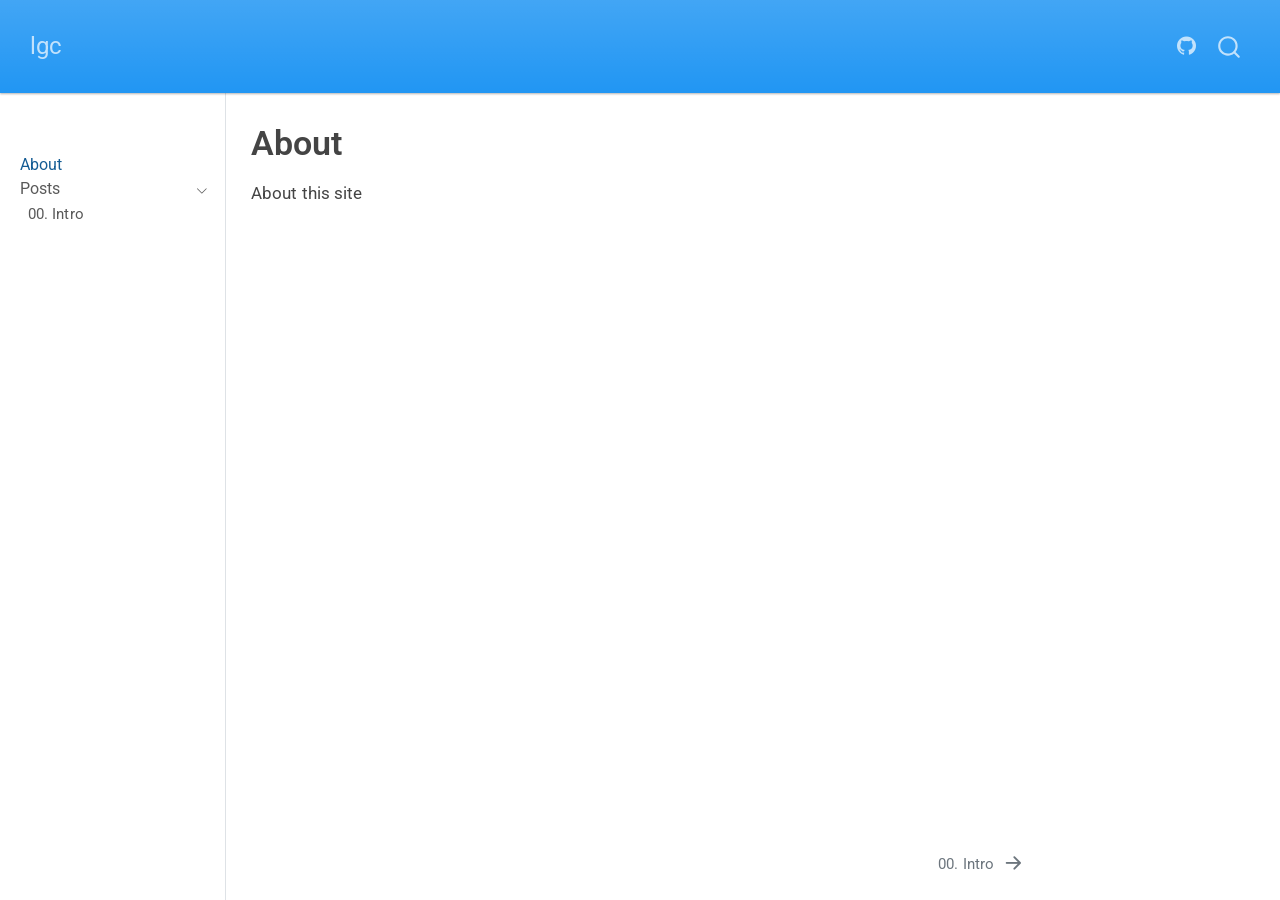
<file: docs/about.html>
<!DOCTYPE html>
<html xmlns="http://www.w3.org/1999/xhtml" lang="en" xml:lang="en"><head>

<meta charset="utf-8">
<meta name="generator" content="quarto-1.7.32">

<meta name="viewport" content="width=device-width, initial-scale=1.0, user-scalable=yes">


<title>About – lgc</title>
<style>
code{white-space: pre-wrap;}
span.smallcaps{font-variant: small-caps;}
div.columns{display: flex; gap: min(4vw, 1.5em);}
div.column{flex: auto; overflow-x: auto;}
div.hanging-indent{margin-left: 1.5em; text-indent: -1.5em;}
ul.task-list{list-style: none;}
ul.task-list li input[type="checkbox"] {
  width: 0.8em;
  margin: 0 0.8em 0.2em -1em; /* quarto-specific, see https://github.com/quarto-dev/quarto-cli/issues/4556 */ 
  vertical-align: middle;
}
</style>


<script src="site_libs/quarto-nav/quarto-nav.js"></script>
<script src="site_libs/quarto-nav/headroom.min.js"></script>
<script src="site_libs/clipboard/clipboard.min.js"></script>
<script src="site_libs/quarto-search/autocomplete.umd.js"></script>
<script src="site_libs/quarto-search/fuse.min.js"></script>
<script src="site_libs/quarto-search/quarto-search.js"></script>
<meta name="quarto:offset" content="./">
<link href="./posts/00. Intro.html" rel="next">
<script src="site_libs/quarto-html/quarto.js" type="module"></script>
<script src="site_libs/quarto-html/tabsets/tabsets.js" type="module"></script>
<script src="site_libs/quarto-html/popper.min.js"></script>
<script src="site_libs/quarto-html/tippy.umd.min.js"></script>
<script src="site_libs/quarto-html/anchor.min.js"></script>
<link href="site_libs/quarto-html/tippy.css" rel="stylesheet">
<link href="site_libs/quarto-html/quarto-syntax-highlighting-37eea08aefeeee20ff55810ff984fec1.css" rel="stylesheet" id="quarto-text-highlighting-styles">
<script src="site_libs/bootstrap/bootstrap.min.js"></script>
<link href="site_libs/bootstrap/bootstrap-icons.css" rel="stylesheet">
<link href="site_libs/bootstrap/bootstrap-18eeb1e4724f05d3397e201ec597c88e.min.css" rel="stylesheet" append-hash="true" id="quarto-bootstrap" data-mode="light">
<script id="quarto-search-options" type="application/json">{
  "location": "navbar",
  "copy-button": false,
  "collapse-after": 3,
  "panel-placement": "end",
  "type": "overlay",
  "limit": 50,
  "keyboard-shortcut": [
    "f",
    "/",
    "s"
  ],
  "show-item-context": false,
  "language": {
    "search-no-results-text": "No results",
    "search-matching-documents-text": "matching documents",
    "search-copy-link-title": "Copy link to search",
    "search-hide-matches-text": "Hide additional matches",
    "search-more-match-text": "more match in this document",
    "search-more-matches-text": "more matches in this document",
    "search-clear-button-title": "Clear",
    "search-text-placeholder": "",
    "search-detached-cancel-button-title": "Cancel",
    "search-submit-button-title": "Submit",
    "search-label": "Search"
  }
}</script>


<link rel="stylesheet" href="styles.css">
</head>

<body class="nav-sidebar docked nav-fixed quarto-light">

<div id="quarto-search-results"></div>
  <header id="quarto-header" class="headroom fixed-top">
    <nav class="navbar navbar-expand-lg " data-bs-theme="dark">
      <div class="navbar-container container-fluid">
      <div class="navbar-brand-container mx-auto">
    <a class="navbar-brand" href="./index.html">
    <span class="navbar-title">lgc</span>
    </a>
  </div>
            <div id="quarto-search" class="" title="Search"></div>
          <button class="navbar-toggler" type="button" data-bs-toggle="collapse" data-bs-target="#navbarCollapse" aria-controls="navbarCollapse" role="menu" aria-expanded="false" aria-label="Toggle navigation" onclick="if (window.quartoToggleHeadroom) { window.quartoToggleHeadroom(); }">
  <span class="navbar-toggler-icon"></span>
</button>
          <div class="collapse navbar-collapse" id="navbarCollapse">
            <ul class="navbar-nav navbar-nav-scroll ms-auto">
  <li class="nav-item compact">
    <a class="nav-link" href="https://github.com/gangcheol/"> <i class="bi bi-github" role="img">
</i> 
<span class="menu-text"></span></a>
  </li>  
</ul>
          </div> <!-- /navcollapse -->
            <div class="quarto-navbar-tools">
</div>
      </div> <!-- /container-fluid -->
    </nav>
  <nav class="quarto-secondary-nav">
    <div class="container-fluid d-flex">
      <button type="button" class="quarto-btn-toggle btn" data-bs-toggle="collapse" role="button" data-bs-target=".quarto-sidebar-collapse-item" aria-controls="quarto-sidebar" aria-expanded="false" aria-label="Toggle sidebar navigation" onclick="if (window.quartoToggleHeadroom) { window.quartoToggleHeadroom(); }">
        <i class="bi bi-layout-text-sidebar-reverse"></i>
      </button>
        <nav class="quarto-page-breadcrumbs" aria-label="breadcrumb"><ol class="breadcrumb"><li class="breadcrumb-item"><a href="./about.html">About</a></li></ol></nav>
        <a class="flex-grow-1" role="navigation" data-bs-toggle="collapse" data-bs-target=".quarto-sidebar-collapse-item" aria-controls="quarto-sidebar" aria-expanded="false" aria-label="Toggle sidebar navigation" onclick="if (window.quartoToggleHeadroom) { window.quartoToggleHeadroom(); }">      
        </a>
      <button type="button" class="btn quarto-search-button" aria-label="Search" onclick="window.quartoOpenSearch();">
        <i class="bi bi-search"></i>
      </button>
    </div>
  </nav>
</header>
<!-- content -->
<div id="quarto-content" class="quarto-container page-columns page-rows-contents page-layout-article page-navbar">
<!-- sidebar -->
  <nav id="quarto-sidebar" class="sidebar collapse collapse-horizontal quarto-sidebar-collapse-item sidebar-navigation docked overflow-auto">
        <div class="mt-2 flex-shrink-0 align-items-center">
        <div class="sidebar-search">
        <div id="quarto-search" class="" title="Search"></div>
        </div>
        </div>
    <div class="sidebar-menu-container"> 
    <ul class="list-unstyled mt-1">
        <li class="sidebar-item">
  <div class="sidebar-item-container"> 
  <a href="./about.html" class="sidebar-item-text sidebar-link active">
 <span class="menu-text">About</span></a>
  </div>
</li>
        <li class="sidebar-item sidebar-item-section">
      <div class="sidebar-item-container"> 
            <a class="sidebar-item-text sidebar-link text-start" data-bs-toggle="collapse" data-bs-target="#quarto-sidebar-section-1" role="navigation" aria-expanded="true">
 <span class="menu-text">Posts</span></a>
          <a class="sidebar-item-toggle text-start" data-bs-toggle="collapse" data-bs-target="#quarto-sidebar-section-1" role="navigation" aria-expanded="true" aria-label="Toggle section">
            <i class="bi bi-chevron-right ms-2"></i>
          </a> 
      </div>
      <ul id="quarto-sidebar-section-1" class="collapse list-unstyled sidebar-section depth1 show">  
          <li class="sidebar-item">
  <div class="sidebar-item-container"> 
  <a href="./posts/00. Intro.html" class="sidebar-item-text sidebar-link">
 <span class="menu-text">00. Intro</span></a>
  </div>
</li>
      </ul>
  </li>
    </ul>
    </div>
</nav>
<div id="quarto-sidebar-glass" class="quarto-sidebar-collapse-item" data-bs-toggle="collapse" data-bs-target=".quarto-sidebar-collapse-item"></div>
<!-- margin-sidebar -->
    <div id="quarto-margin-sidebar" class="sidebar margin-sidebar zindex-bottom">
        
    </div>
<!-- main -->
<main class="content" id="quarto-document-content">

<header id="title-block-header" class="quarto-title-block default">
<div class="quarto-title">
<h1 class="title">About</h1>
</div>



<div class="quarto-title-meta">

    
  
    
  </div>
  


</header>


<p>About this site</p>



</main> <!-- /main -->
<script id="quarto-html-after-body" type="application/javascript">
  window.document.addEventListener("DOMContentLoaded", function (event) {
    const icon = "";
    const anchorJS = new window.AnchorJS();
    anchorJS.options = {
      placement: 'right',
      icon: icon
    };
    anchorJS.add('.anchored');
    const isCodeAnnotation = (el) => {
      for (const clz of el.classList) {
        if (clz.startsWith('code-annotation-')) {                     
          return true;
        }
      }
      return false;
    }
    const onCopySuccess = function(e) {
      // button target
      const button = e.trigger;
      // don't keep focus
      button.blur();
      // flash "checked"
      button.classList.add('code-copy-button-checked');
      var currentTitle = button.getAttribute("title");
      button.setAttribute("title", "Copied!");
      let tooltip;
      if (window.bootstrap) {
        button.setAttribute("data-bs-toggle", "tooltip");
        button.setAttribute("data-bs-placement", "left");
        button.setAttribute("data-bs-title", "Copied!");
        tooltip = new bootstrap.Tooltip(button, 
          { trigger: "manual", 
            customClass: "code-copy-button-tooltip",
            offset: [0, -8]});
        tooltip.show();    
      }
      setTimeout(function() {
        if (tooltip) {
          tooltip.hide();
          button.removeAttribute("data-bs-title");
          button.removeAttribute("data-bs-toggle");
          button.removeAttribute("data-bs-placement");
        }
        button.setAttribute("title", currentTitle);
        button.classList.remove('code-copy-button-checked');
      }, 1000);
      // clear code selection
      e.clearSelection();
    }
    const getTextToCopy = function(trigger) {
        const codeEl = trigger.previousElementSibling.cloneNode(true);
        for (const childEl of codeEl.children) {
          if (isCodeAnnotation(childEl)) {
            childEl.remove();
          }
        }
        return codeEl.innerText;
    }
    const clipboard = new window.ClipboardJS('.code-copy-button:not([data-in-quarto-modal])', {
      text: getTextToCopy
    });
    clipboard.on('success', onCopySuccess);
    if (window.document.getElementById('quarto-embedded-source-code-modal')) {
      const clipboardModal = new window.ClipboardJS('.code-copy-button[data-in-quarto-modal]', {
        text: getTextToCopy,
        container: window.document.getElementById('quarto-embedded-source-code-modal')
      });
      clipboardModal.on('success', onCopySuccess);
    }
      var localhostRegex = new RegExp(/^(?:http|https):\/\/localhost\:?[0-9]*\//);
      var mailtoRegex = new RegExp(/^mailto:/);
        var filterRegex = new RegExp('/' + window.location.host + '/');
      var isInternal = (href) => {
          return filterRegex.test(href) || localhostRegex.test(href) || mailtoRegex.test(href);
      }
      // Inspect non-navigation links and adorn them if external
     var links = window.document.querySelectorAll('a[href]:not(.nav-link):not(.navbar-brand):not(.toc-action):not(.sidebar-link):not(.sidebar-item-toggle):not(.pagination-link):not(.no-external):not([aria-hidden]):not(.dropdown-item):not(.quarto-navigation-tool):not(.about-link)');
      for (var i=0; i<links.length; i++) {
        const link = links[i];
        if (!isInternal(link.href)) {
          // undo the damage that might have been done by quarto-nav.js in the case of
          // links that we want to consider external
          if (link.dataset.originalHref !== undefined) {
            link.href = link.dataset.originalHref;
          }
        }
      }
    function tippyHover(el, contentFn, onTriggerFn, onUntriggerFn) {
      const config = {
        allowHTML: true,
        maxWidth: 500,
        delay: 100,
        arrow: false,
        appendTo: function(el) {
            return el.parentElement;
        },
        interactive: true,
        interactiveBorder: 10,
        theme: 'quarto',
        placement: 'bottom-start',
      };
      if (contentFn) {
        config.content = contentFn;
      }
      if (onTriggerFn) {
        config.onTrigger = onTriggerFn;
      }
      if (onUntriggerFn) {
        config.onUntrigger = onUntriggerFn;
      }
      window.tippy(el, config); 
    }
    const noterefs = window.document.querySelectorAll('a[role="doc-noteref"]');
    for (var i=0; i<noterefs.length; i++) {
      const ref = noterefs[i];
      tippyHover(ref, function() {
        // use id or data attribute instead here
        let href = ref.getAttribute('data-footnote-href') || ref.getAttribute('href');
        try { href = new URL(href).hash; } catch {}
        const id = href.replace(/^#\/?/, "");
        const note = window.document.getElementById(id);
        if (note) {
          return note.innerHTML;
        } else {
          return "";
        }
      });
    }
    const xrefs = window.document.querySelectorAll('a.quarto-xref');
    const processXRef = (id, note) => {
      // Strip column container classes
      const stripColumnClz = (el) => {
        el.classList.remove("page-full", "page-columns");
        if (el.children) {
          for (const child of el.children) {
            stripColumnClz(child);
          }
        }
      }
      stripColumnClz(note)
      if (id === null || id.startsWith('sec-')) {
        // Special case sections, only their first couple elements
        const container = document.createElement("div");
        if (note.children && note.children.length > 2) {
          container.appendChild(note.children[0].cloneNode(true));
          for (let i = 1; i < note.children.length; i++) {
            const child = note.children[i];
            if (child.tagName === "P" && child.innerText === "") {
              continue;
            } else {
              container.appendChild(child.cloneNode(true));
              break;
            }
          }
          if (window.Quarto?.typesetMath) {
            window.Quarto.typesetMath(container);
          }
          return container.innerHTML
        } else {
          if (window.Quarto?.typesetMath) {
            window.Quarto.typesetMath(note);
          }
          return note.innerHTML;
        }
      } else {
        // Remove any anchor links if they are present
        const anchorLink = note.querySelector('a.anchorjs-link');
        if (anchorLink) {
          anchorLink.remove();
        }
        if (window.Quarto?.typesetMath) {
          window.Quarto.typesetMath(note);
        }
        if (note.classList.contains("callout")) {
          return note.outerHTML;
        } else {
          return note.innerHTML;
        }
      }
    }
    for (var i=0; i<xrefs.length; i++) {
      const xref = xrefs[i];
      tippyHover(xref, undefined, function(instance) {
        instance.disable();
        let url = xref.getAttribute('href');
        let hash = undefined; 
        if (url.startsWith('#')) {
          hash = url;
        } else {
          try { hash = new URL(url).hash; } catch {}
        }
        if (hash) {
          const id = hash.replace(/^#\/?/, "");
          const note = window.document.getElementById(id);
          if (note !== null) {
            try {
              const html = processXRef(id, note.cloneNode(true));
              instance.setContent(html);
            } finally {
              instance.enable();
              instance.show();
            }
          } else {
            // See if we can fetch this
            fetch(url.split('#')[0])
            .then(res => res.text())
            .then(html => {
              const parser = new DOMParser();
              const htmlDoc = parser.parseFromString(html, "text/html");
              const note = htmlDoc.getElementById(id);
              if (note !== null) {
                const html = processXRef(id, note);
                instance.setContent(html);
              } 
            }).finally(() => {
              instance.enable();
              instance.show();
            });
          }
        } else {
          // See if we can fetch a full url (with no hash to target)
          // This is a special case and we should probably do some content thinning / targeting
          fetch(url)
          .then(res => res.text())
          .then(html => {
            const parser = new DOMParser();
            const htmlDoc = parser.parseFromString(html, "text/html");
            const note = htmlDoc.querySelector('main.content');
            if (note !== null) {
              // This should only happen for chapter cross references
              // (since there is no id in the URL)
              // remove the first header
              if (note.children.length > 0 && note.children[0].tagName === "HEADER") {
                note.children[0].remove();
              }
              const html = processXRef(null, note);
              instance.setContent(html);
            } 
          }).finally(() => {
            instance.enable();
            instance.show();
          });
        }
      }, function(instance) {
      });
    }
        let selectedAnnoteEl;
        const selectorForAnnotation = ( cell, annotation) => {
          let cellAttr = 'data-code-cell="' + cell + '"';
          let lineAttr = 'data-code-annotation="' +  annotation + '"';
          const selector = 'span[' + cellAttr + '][' + lineAttr + ']';
          return selector;
        }
        const selectCodeLines = (annoteEl) => {
          const doc = window.document;
          const targetCell = annoteEl.getAttribute("data-target-cell");
          const targetAnnotation = annoteEl.getAttribute("data-target-annotation");
          const annoteSpan = window.document.querySelector(selectorForAnnotation(targetCell, targetAnnotation));
          const lines = annoteSpan.getAttribute("data-code-lines").split(",");
          const lineIds = lines.map((line) => {
            return targetCell + "-" + line;
          })
          let top = null;
          let height = null;
          let parent = null;
          if (lineIds.length > 0) {
              //compute the position of the single el (top and bottom and make a div)
              const el = window.document.getElementById(lineIds[0]);
              top = el.offsetTop;
              height = el.offsetHeight;
              parent = el.parentElement.parentElement;
            if (lineIds.length > 1) {
              const lastEl = window.document.getElementById(lineIds[lineIds.length - 1]);
              const bottom = lastEl.offsetTop + lastEl.offsetHeight;
              height = bottom - top;
            }
            if (top !== null && height !== null && parent !== null) {
              // cook up a div (if necessary) and position it 
              let div = window.document.getElementById("code-annotation-line-highlight");
              if (div === null) {
                div = window.document.createElement("div");
                div.setAttribute("id", "code-annotation-line-highlight");
                div.style.position = 'absolute';
                parent.appendChild(div);
              }
              div.style.top = top - 2 + "px";
              div.style.height = height + 4 + "px";
              div.style.left = 0;
              let gutterDiv = window.document.getElementById("code-annotation-line-highlight-gutter");
              if (gutterDiv === null) {
                gutterDiv = window.document.createElement("div");
                gutterDiv.setAttribute("id", "code-annotation-line-highlight-gutter");
                gutterDiv.style.position = 'absolute';
                const codeCell = window.document.getElementById(targetCell);
                const gutter = codeCell.querySelector('.code-annotation-gutter');
                gutter.appendChild(gutterDiv);
              }
              gutterDiv.style.top = top - 2 + "px";
              gutterDiv.style.height = height + 4 + "px";
            }
            selectedAnnoteEl = annoteEl;
          }
        };
        const unselectCodeLines = () => {
          const elementsIds = ["code-annotation-line-highlight", "code-annotation-line-highlight-gutter"];
          elementsIds.forEach((elId) => {
            const div = window.document.getElementById(elId);
            if (div) {
              div.remove();
            }
          });
          selectedAnnoteEl = undefined;
        };
          // Handle positioning of the toggle
      window.addEventListener(
        "resize",
        throttle(() => {
          elRect = undefined;
          if (selectedAnnoteEl) {
            selectCodeLines(selectedAnnoteEl);
          }
        }, 10)
      );
      function throttle(fn, ms) {
      let throttle = false;
      let timer;
        return (...args) => {
          if(!throttle) { // first call gets through
              fn.apply(this, args);
              throttle = true;
          } else { // all the others get throttled
              if(timer) clearTimeout(timer); // cancel #2
              timer = setTimeout(() => {
                fn.apply(this, args);
                timer = throttle = false;
              }, ms);
          }
        };
      }
        // Attach click handler to the DT
        const annoteDls = window.document.querySelectorAll('dt[data-target-cell]');
        for (const annoteDlNode of annoteDls) {
          annoteDlNode.addEventListener('click', (event) => {
            const clickedEl = event.target;
            if (clickedEl !== selectedAnnoteEl) {
              unselectCodeLines();
              const activeEl = window.document.querySelector('dt[data-target-cell].code-annotation-active');
              if (activeEl) {
                activeEl.classList.remove('code-annotation-active');
              }
              selectCodeLines(clickedEl);
              clickedEl.classList.add('code-annotation-active');
            } else {
              // Unselect the line
              unselectCodeLines();
              clickedEl.classList.remove('code-annotation-active');
            }
          });
        }
    const findCites = (el) => {
      const parentEl = el.parentElement;
      if (parentEl) {
        const cites = parentEl.dataset.cites;
        if (cites) {
          return {
            el,
            cites: cites.split(' ')
          };
        } else {
          return findCites(el.parentElement)
        }
      } else {
        return undefined;
      }
    };
    var bibliorefs = window.document.querySelectorAll('a[role="doc-biblioref"]');
    for (var i=0; i<bibliorefs.length; i++) {
      const ref = bibliorefs[i];
      const citeInfo = findCites(ref);
      if (citeInfo) {
        tippyHover(citeInfo.el, function() {
          var popup = window.document.createElement('div');
          citeInfo.cites.forEach(function(cite) {
            var citeDiv = window.document.createElement('div');
            citeDiv.classList.add('hanging-indent');
            citeDiv.classList.add('csl-entry');
            var biblioDiv = window.document.getElementById('ref-' + cite);
            if (biblioDiv) {
              citeDiv.innerHTML = biblioDiv.innerHTML;
            }
            popup.appendChild(citeDiv);
          });
          return popup.innerHTML;
        });
      }
    }
  });
  </script>
<nav class="page-navigation">
  <div class="nav-page nav-page-previous">
  </div>
  <div class="nav-page nav-page-next">
      <a href="./posts/00. Intro.html" class="pagination-link" aria-label="00. Intro">
        <span class="nav-page-text">00. Intro</span> <i class="bi bi-arrow-right-short"></i>
      </a>
  </div>
</nav>
</div> <!-- /content -->




</body></html>
</file>
<file: docs/site_libs/quarto-html/tippy.css>
.tippy-box[data-animation=fade][data-state=hidden]{opacity:0}[data-tippy-root]{max-width:calc(100vw - 10px)}.tippy-box{position:relative;background-color:#333;color:#fff;border-radius:4px;font-size:14px;line-height:1.4;white-space:normal;outline:0;transition-property:transform,visibility,opacity}.tippy-box[data-placement^=top]>.tippy-arrow{bottom:0}.tippy-box[data-placement^=top]>.tippy-arrow:before{bottom:-7px;left:0;border-width:8px 8px 0;border-top-color:initial;transform-origin:center top}.tippy-box[data-placement^=bottom]>.tippy-arrow{top:0}.tippy-box[data-placement^=bottom]>.tippy-arrow:before{top:-7px;left:0;border-width:0 8px 8px;border-bottom-color:initial;transform-origin:center bottom}.tippy-box[data-placement^=left]>.tippy-arrow{right:0}.tippy-box[data-placement^=left]>.tippy-arrow:before{border-width:8px 0 8px 8px;border-left-color:initial;right:-7px;transform-origin:center left}.tippy-box[data-placement^=right]>.tippy-arrow{left:0}.tippy-box[data-placement^=right]>.tippy-arrow:before{left:-7px;border-width:8px 8px 8px 0;border-right-color:initial;transform-origin:center right}.tippy-box[data-inertia][data-state=visible]{transition-timing-function:cubic-bezier(.54,1.5,.38,1.11)}.tippy-arrow{width:16px;height:16px;color:#333}.tippy-arrow:before{content:"";position:absolute;border-color:transparent;border-style:solid}.tippy-content{position:relative;padding:5px 9px;z-index:1}
</file>
<file: docs/site_libs/quarto-html/quarto-syntax-highlighting-37eea08aefeeee20ff55810ff984fec1.css>
/* quarto syntax highlight colors */
:root {
  --quarto-hl-ot-color: #003B4F;
  --quarto-hl-at-color: #657422;
  --quarto-hl-ss-color: #20794D;
  --quarto-hl-an-color: #5E5E5E;
  --quarto-hl-fu-color: #4758AB;
  --quarto-hl-st-color: #20794D;
  --quarto-hl-cf-color: #003B4F;
  --quarto-hl-op-color: #5E5E5E;
  --quarto-hl-er-color: #AD0000;
  --quarto-hl-bn-color: #AD0000;
  --quarto-hl-al-color: #AD0000;
  --quarto-hl-va-color: #111111;
  --quarto-hl-bu-color: inherit;
  --quarto-hl-ex-color: inherit;
  --quarto-hl-pp-color: #AD0000;
  --quarto-hl-in-color: #5E5E5E;
  --quarto-hl-vs-color: #20794D;
  --quarto-hl-wa-color: #5E5E5E;
  --quarto-hl-do-color: #5E5E5E;
  --quarto-hl-im-color: #00769E;
  --quarto-hl-ch-color: #20794D;
  --quarto-hl-dt-color: #AD0000;
  --quarto-hl-fl-color: #AD0000;
  --quarto-hl-co-color: #5E5E5E;
  --quarto-hl-cv-color: #5E5E5E;
  --quarto-hl-cn-color: #8f5902;
  --quarto-hl-sc-color: #5E5E5E;
  --quarto-hl-dv-color: #AD0000;
  --quarto-hl-kw-color: #003B4F;
}

/* other quarto variables */
:root {
  --quarto-font-monospace: SFMono-Regular, Menlo, Monaco, Consolas, "Liberation Mono", "Courier New", monospace;
}

/* syntax highlight based on Pandoc's rules */
pre > code.sourceCode > span {
  color: #003B4F;
}

code.sourceCode > span {
  color: #003B4F;
}

div.sourceCode,
div.sourceCode pre.sourceCode {
  color: #003B4F;
}

/* Normal */
code span {
  color: #003B4F;
}

/* Alert */
code span.al {
  color: #AD0000;
  font-style: inherit;
}

/* Annotation */
code span.an {
  color: #5E5E5E;
  font-style: inherit;
}

/* Attribute */
code span.at {
  color: #657422;
  font-style: inherit;
}

/* BaseN */
code span.bn {
  color: #AD0000;
  font-style: inherit;
}

/* BuiltIn */
code span.bu {
  font-style: inherit;
}

/* ControlFlow */
code span.cf {
  color: #003B4F;
  font-weight: bold;
  font-style: inherit;
}

/* Char */
code span.ch {
  color: #20794D;
  font-style: inherit;
}

/* Constant */
code span.cn {
  color: #8f5902;
  font-style: inherit;
}

/* Comment */
code span.co {
  color: #5E5E5E;
  font-style: inherit;
}

/* CommentVar */
code span.cv {
  color: #5E5E5E;
  font-style: italic;
}

/* Documentation */
code span.do {
  color: #5E5E5E;
  font-style: italic;
}

/* DataType */
code span.dt {
  color: #AD0000;
  font-style: inherit;
}

/* DecVal */
code span.dv {
  color: #AD0000;
  font-style: inherit;
}

/* Error */
code span.er {
  color: #AD0000;
  font-style: inherit;
}

/* Extension */
code span.ex {
  font-style: inherit;
}

/* Float */
code span.fl {
  color: #AD0000;
  font-style: inherit;
}

/* Function */
code span.fu {
  color: #4758AB;
  font-style: inherit;
}

/* Import */
code span.im {
  color: #00769E;
  font-style: inherit;
}

/* Information */
code span.in {
  color: #5E5E5E;
  font-style: inherit;
}

/* Keyword */
code span.kw {
  color: #003B4F;
  font-weight: bold;
  font-style: inherit;
}

/* Operator */
code span.op {
  color: #5E5E5E;
  font-style: inherit;
}

/* Other */
code span.ot {
  color: #003B4F;
  font-style: inherit;
}

/* Preprocessor */
code span.pp {
  color: #AD0000;
  font-style: inherit;
}

/* SpecialChar */
code span.sc {
  color: #5E5E5E;
  font-style: inherit;
}

/* SpecialString */
code span.ss {
  color: #20794D;
  font-style: inherit;
}

/* String */
code span.st {
  color: #20794D;
  font-style: inherit;
}

/* Variable */
code span.va {
  color: #111111;
  font-style: inherit;
}

/* VerbatimString */
code span.vs {
  color: #20794D;
  font-style: inherit;
}

/* Warning */
code span.wa {
  color: #5E5E5E;
  font-style: italic;
}

.prevent-inlining {
  content: "</";
}

/*# sourceMappingURL=27d3d809615f7771493d095567f04340.css.map */
</file>
<file: docs/styles.css>
/* css styles */
</file>
